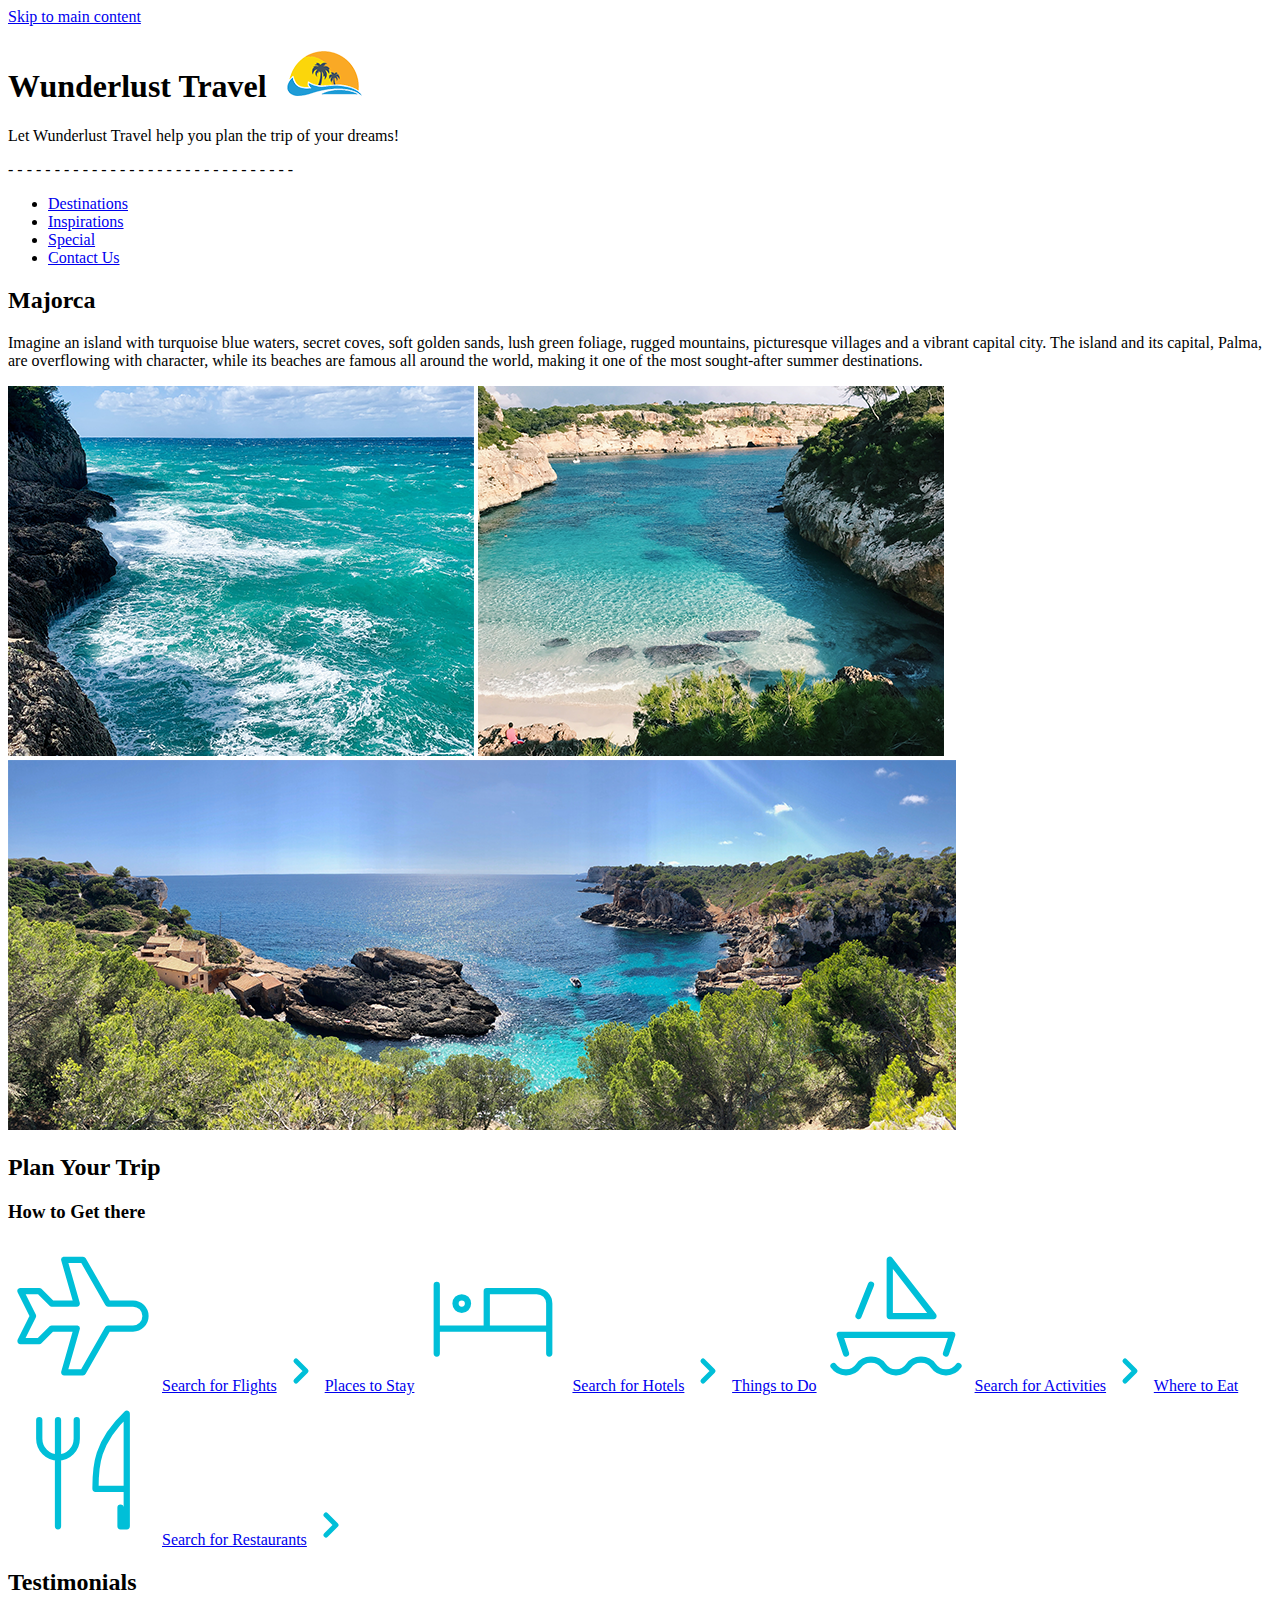
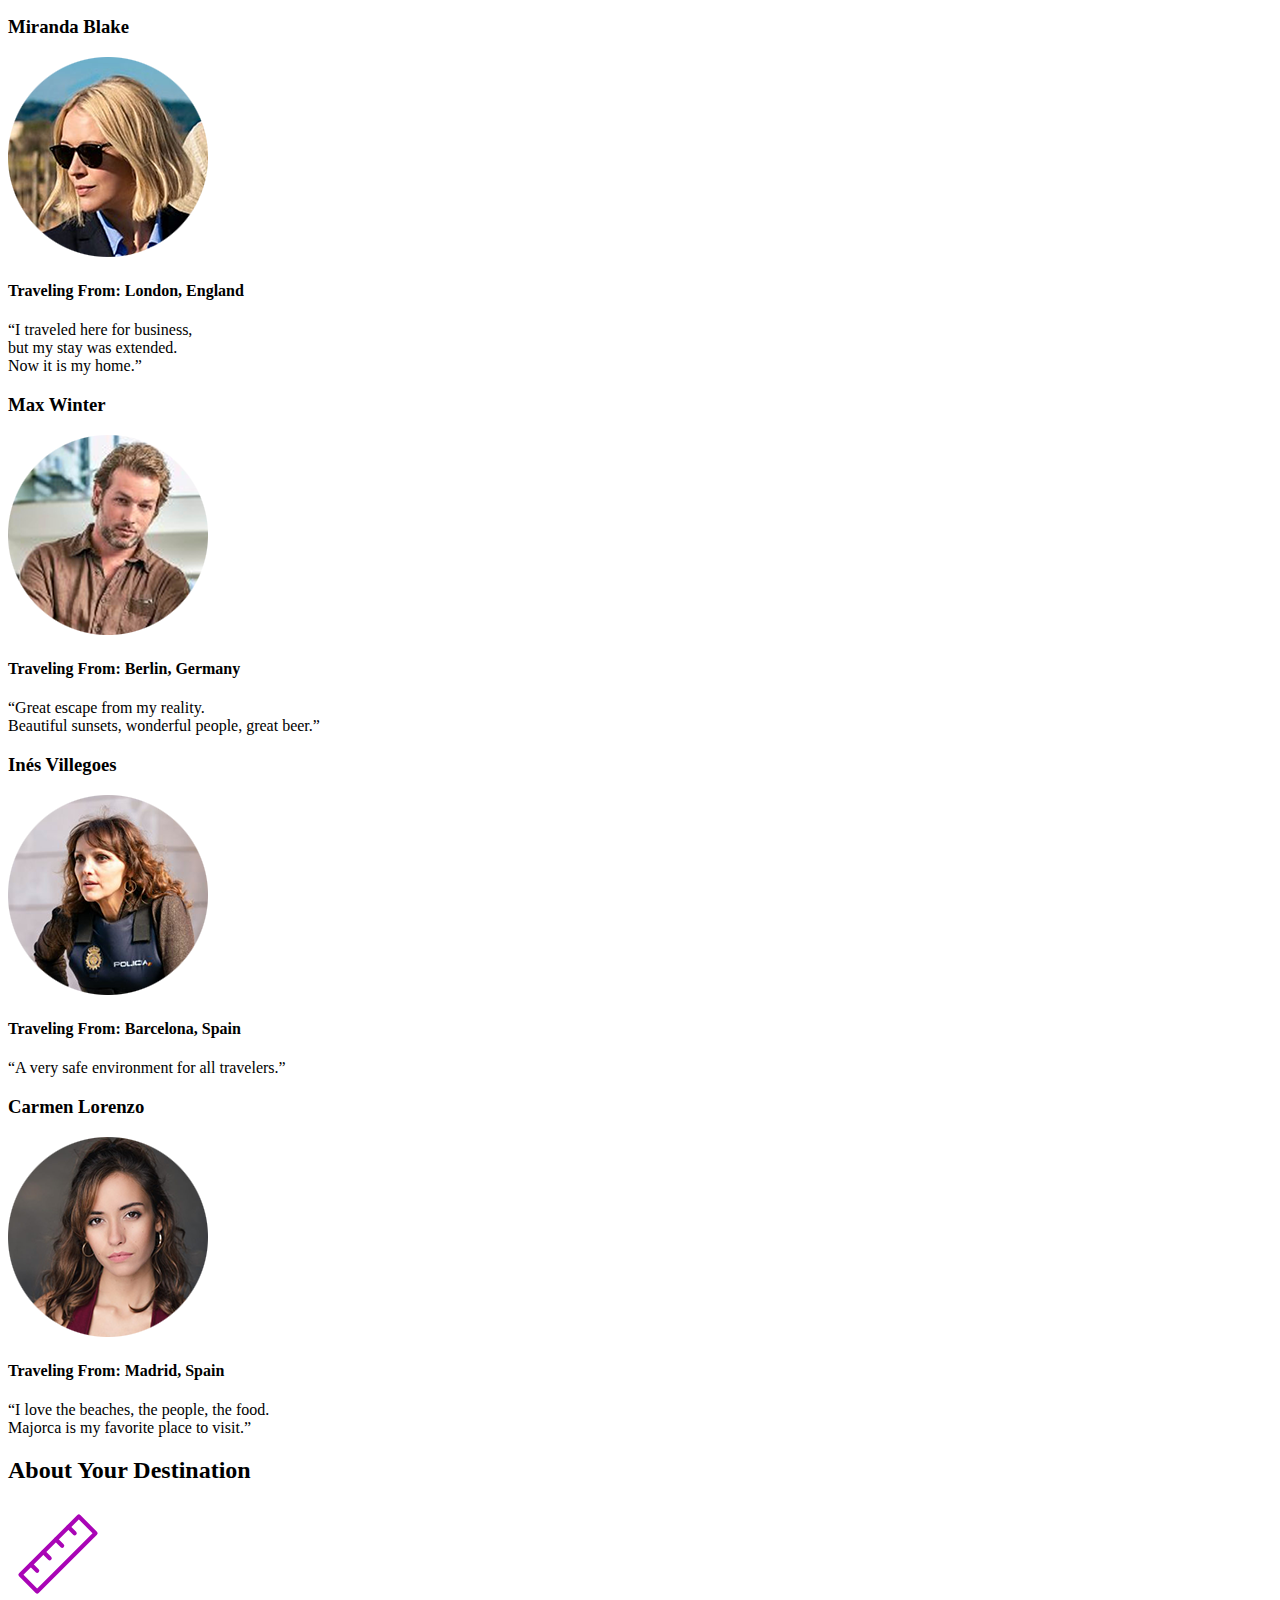
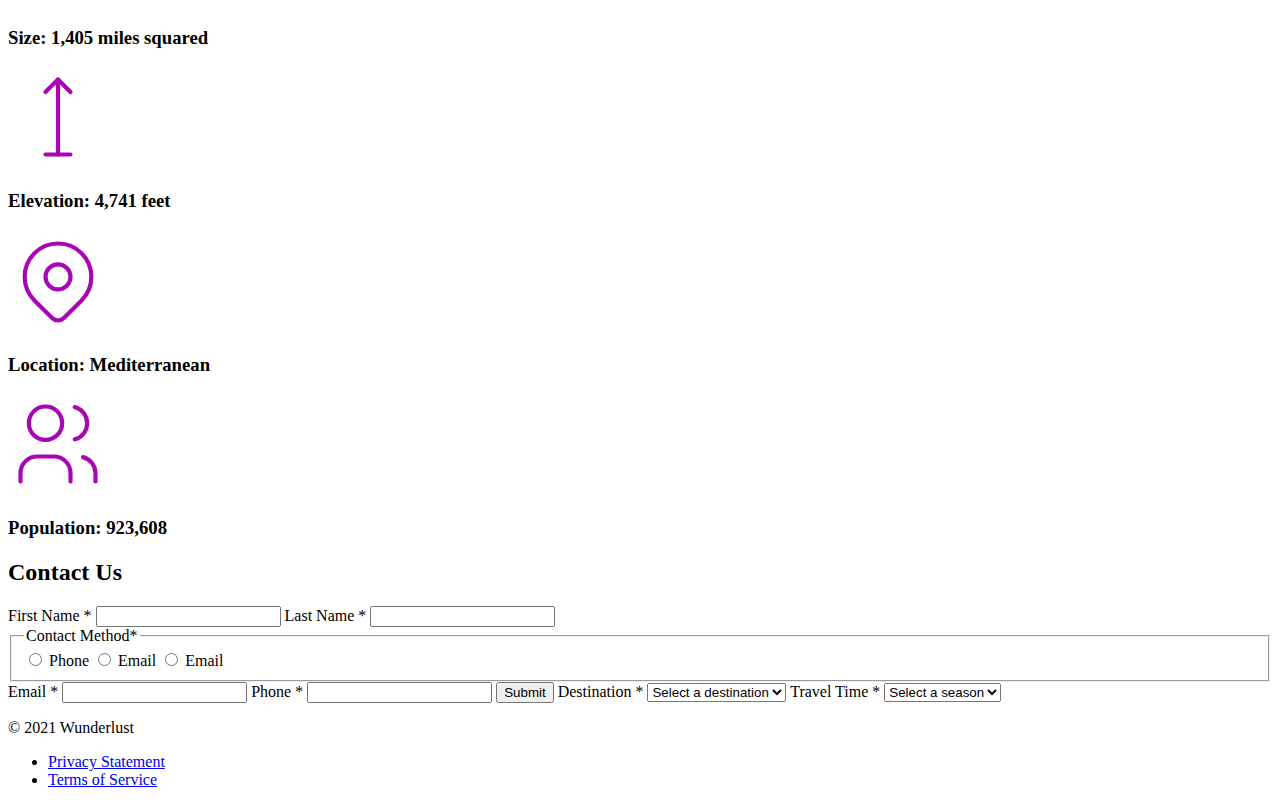
<file: index.html>
<!DOCTYPE html>
<html lang="en">
<head>
    <meta charset="UTF-8">
    <meta name="viewport" content="width=device-width, initial-scale=1.0">
    <title>Document</title>
</head>
<body>
    <a class="skip-link" href="#main">Skip to main content</a>
    <header>
        <h1>Wunderlust Travel<img src="images/logo-S.png" alt="Wunderlust Travel logo"></h1> 
        <p>Let Wunderlust Travel help you plan the trip of your dreams!</p>
    - - - - - - - - - - - - - - - - - - - - - - - - - - - - - - - 
        <nav>
            <ul>
                <li><a href="#destinations">Destinations</a></li>
                <li><a href="#inspirations">Inspirations</a></li>
                <li><a href="#special">Special</a></li>
                <li><a href="#contact">Contact Us</a></li>
            </ul>
        </nav>
    </header>
<main id="main">

<h2>Majorca</h2>
    <p>Imagine an island with turquoise blue waters, secret coves, soft golden sands, 
    lush green foliage, rugged mountains, picturesque villages and a vibrant capital city. 
    The island and its capital, Palma, are overflowing with character, 
    while its beaches are famous all around the world, 
    making it one of the most sought-after summer destinations.</p>
    
    <picture>
      <source media="(min-width: 1024px)" srcset="images/majorca-waves-L.png">
      <source media="(min-width: 780px)" srcset="images/majorca-waves-M.png">
      <source media="(max-width: 320px)" srcset="images/majorca-waves-S.png">
      <img src="images/majorca-waves-M.png" alt="Majorca Beach" style="width:auto">
    </picture>
    <picture>
      <source media="(min-width: 1024px)" srcset="images/majorca-beach-L.png">
      <source media="(min-width: 780px)" srcset="images/majorca-beach-M.png">
      <source media="(max-width: 320px)" srcset="images/majorca-beach-S.png">
      <img src="images/majorca-beach-M.png" alt="Majorca Beach" style="width:auto">
    </picture>
    <picture>
      <source media="(min-width: 1024px)" srcset="images/majorca-cove-L.png">
      <source media="(min-width: 780px)" srcset="images/majorca-cove-M.png">
      <source media="(max-width: 320px)" srcset="images/majorca-cove-S.png">
      <img src="images/majorca-cove-M.png" alt="Majorca Cove" style="width:auto">
    </picture>


<h2>Plan Your Trip</h2>

<h3>How to Get there</h3>
<svg xmlns="http://www.w3.org/2000/svg" class="icon icon-tabler icon-tabler-plane" width="150" height="150" viewBox="0 0 24 24" stroke-width="1" stroke="#00bfd8" fill="none" stroke-linecap="round" stroke-linejoin="round">
  <path stroke="none" d="M0 0h24v24H0z" fill="none"/>
  <path d="M16 10h4a2 2 0 0 1 0 4h-4l-4 7h-3l2 -7h-4l-2 2h-3l2 -4l-2 -4h3l2 2h4l-2 -7h3z" />
</svg>

<a href="#" title="Search for Flights">Search for Flights</a>
<svg xmlns="http://www.w3.org/2000/svg" class="icon icon-tabler icon-tabler-chevron-right" width="40" height="40" viewBox="0 0 24 24" stroke-width="3" stroke="#00bfd8" fill="none" stroke-linecap="round" stroke-linejoin="round">
  <path stroke="none" d="M0 0h24v24H0z" fill="none"/>
  <polyline points="9 6 15 12 9 18" />
</svg>

<a href="#" title="Places to Stay">Places to Stay</a>
<svg xmlns="http://www.w3.org/2000/svg" class="icon icon-tabler icon-tabler-bed" width="150" height="150" viewBox="0 0 24 24" stroke-width="1" stroke="#00bfd8" fill="none" stroke-linecap="round" stroke-linejoin="round">
  <path stroke="none" d="M0 0h24v24H0z" fill="none"/>
  <path d="M3 7v11m0 -4h18m0 4v-8a2 2 0 0 0 -2 -2h-8v6" />
  <circle cx="7" cy="10" r="1" />
</svg>

<a href="#" title="Search for Hotels">Search for Hotels</a>
<svg xmlns="http://www.w3.org/2000/svg" class="icon icon-tabler icon-tabler-chevron-right" width="40" height="40" viewBox="0 0 24 24" stroke-width="3" stroke="#00bfd8" fill="none" stroke-linecap="round" stroke-linejoin="round">
  <path stroke="none" d="M0 0h24v24H0z" fill="none"/>
  <polyline points="9 6 15 12 9 18" />
</svg>

<a href="#" title="Things to Do">Things to Do</a>
<svg xmlns="http://www.w3.org/2000/svg" class="icon icon-tabler icon-tabler-sailboat" width="150" height="150" viewBox="0 0 24 24" stroke-width="1" stroke="#00bfd8" fill="none" stroke-linecap="round" stroke-linejoin="round">
  <path stroke="none" d="M0 0h24v24H0z" fill="none"/>
  <path d="M2 20a2.4 2.4 0 0 0 2 1a2.4 2.4 0 0 0 2 -1a2.4 2.4 0 0 1 2 -1a2.4 2.4 0 0 1 2 1a2.4 2.4 0 0 0 2 1a2.4 2.4 0 0 0 2 -1a2.4 2.4 0 0 1 2 -1a2.4 2.4 0 0 1 2 1a2.4 2.4 0 0 0 2 1a2.4 2.4 0 0 0 2 -1" />
  <path d="M4 18l-1 -3h18l-1 3" />
  <path d="M11 12h7l-7 -9v9" />
  <line x1="8" y1="7" x2="6" y2="12" />
</svg>

<a href="#" title="Search for Activities">Search for Activities</a>
<svg xmlns="http://www.w3.org/2000/svg" class="icon icon-tabler icon-tabler-chevron-right" width="40" height="40" viewBox="0 0 24 24" stroke-width="3" stroke="#00bfd8" fill="none" stroke-linecap="round" stroke-linejoin="round">
  <path stroke="none" d="M0 0h24v24H0z" fill="none"/>
  <polyline points="9 6 15 12 9 18" />
</svg>
<a href="#" title="Where to Eat">Where to Eat</a>
<svg xmlns="http://www.w3.org/2000/svg" class="icon icon-tabler icon-tabler-tools-kitchen-2" width="150" height="150" viewBox="0 0 24 24" stroke-width="1" stroke="#00bfd8" fill="none" stroke-linecap="round" stroke-linejoin="round">
  <path stroke="none" d="M0 0h24v24H0z" fill="none"/>
  <path d="M19 3v12h-5c-.023 -3.681 .184 -7.406 5 -12zm0 12v6h-1v-3m-10 -14v17m-3 -17v3a3 3 0 1 0 6 0v-3" />
</svg>

<a href="#" title="Search for Restaurants">Search for Restaurants</a>
<svg xmlns="http://www.w3.org/2000/svg" class="icon icon-tabler icon-tabler-chevron-right" width="40" height="40" viewBox="0 0 24 24" stroke-width="3" stroke="#00bfd8" fill="none" stroke-linecap="round" stroke-linejoin="round">
  <path stroke="none" d="M0 0h24v24H0z" fill="none"/>
  <polyline points="9 6 15 12 9 18" />
</svg>


<h2>Testimonials</h2>

<h3>Miranda Blake</h3>
    <picture>
        <source media="(min-width: 1024px)" srcset="images/miranda-blake-L.png">
        <source media="(min-width: 780px)" srcset="images/miranda-blake-M.png">
        <source media="(max-width: 320px)" srcset="images/miranda-blake-S.png">
        <img src="images/miranda-blake-M.png" alt="Miranda Blake" style="width:auto">
    </picture>
        <h4>Traveling From: London, England</h4>
            <p>“I traveled here for business, <br>but my stay was extended. <br>Now it is my home.”</p>
<h3>Max Winter</h3>
    <picture>
        <source media="(min-width: 1024px)" srcset="images/max-winter-L.png">
        <source media="(min-width: 780px)" srcset="images/max-winter-M.png">
        <source media="(max-width: 320px)" srcset="images/max-winter-S.png">
        <img src="images/max-winter-M.png" alt="Max Winter" style="width:auto">
    </picture>
        <h4>Traveling From: Berlin, Germany</h4>
            <p>“Great escape from my reality. <br>Beautiful sunsets, wonderful people, great beer.”</p>
<h3>Inés Villegoes</h3>
    <picture>
        <source media="(min-width: 1024px)" srcset="images/ines-villegoes-L.png">
        <source media="(min-width: 780px)" srcset="images/ines-villegoes-M.png">
        <source media="(max-width: 320px)" srcset="images/ines-villegoes-S.png">
        <img src="images/ines-villegoes-M.png" alt="Inés Villegoes" style="width:auto">
    </picture>
        <h4>Traveling From: Barcelona, Spain</h4>
            <p>“A very safe environment for all travelers.”</p>

<h3>Carmen Lorenzo</h3>
    <picture>
        <source media="(min-width: 1024px)" srcset="images/carmen-lorenzo-L.png">
        <source media="(min-width: 780px)" srcset="images/carmen-lorenzo-M.png">
        <source media="(max-width: 320px)" srcset="images/carmen-lorenzo-S.png">
        <img src="images/carmen-lorenzo-M.png" alt="Carmen Lorenzo" style="width:auto">
    </picture>
        <h4>Traveling From: Madrid, Spain</h4>
            <p>“I love the beaches, the people, the food. <br>Majorca is my favorite place to visit.”</p>
        

<h2>About Your Destination</h2>


<svg xmlns="http://www.w3.org/2000/svg" class="icon icon-tabler icon-tabler-ruler-2" width="100" height="100" viewBox="0 0 24 24" stroke-width="1" stroke="#a905b6" fill="none" stroke-linecap="round" stroke-linejoin="round">
  <path stroke="none" d="M0 0h24v24H0z" fill="none"/>
  <path d="M17 3l4 4l-14 14l-4 -4z" />
  <path d="M16 7l-1.5 -1.5" />
  <path d="M13 10l-1.5 -1.5" />
  <path d="M10 13l-1.5 -1.5" />
  <path d="M7 16l-1.5 -1.5" />
</svg>

<h3>Size: 1,405 miles squared</h3>
<svg xmlns="http://www.w3.org/2000/svg" class="icon icon-tabler icon-tabler-arrow-top-bar" width="100" height="100" viewBox="0 0 24 24" stroke-width="1" stroke="#a905b6" fill="none" stroke-linecap="round" stroke-linejoin="round">
  <path stroke="none" d="M0 0h24v24H0z" fill="none"/>
  <line x1="12" y1="21" x2="12" y2="3" />
  <path d="M15 6l-3 -3l-3 3" />
  <line x1="9" y1="21" x2="15" y2="21" />
</svg>

<h3>Elevation: 4,741 feet</h3>
<svg xmlns="http://www.w3.org/2000/svg" class="icon icon-tabler icon-tabler-map-pin" width="100" height="100" viewBox="0 0 24 24" stroke-width="1" stroke="#a905b6" fill="none" stroke-linecap="round" stroke-linejoin="round">
  <path stroke="none" d="M0 0h24v24H0z" fill="none"/>
  <circle cx="12" cy="11" r="3" />
  <path d="M17.657 16.657l-4.243 4.243a2 2 0 0 1 -2.827 0l-4.244 -4.243a8 8 0 1 1 11.314 0z" />
</svg>
<h3>Location: Mediterranean </h3>

<svg xmlns="http://www.w3.org/2000/svg" class="icon icon-tabler icon-tabler-users" width="100" height="100" viewBox="0 0 24 24" stroke-width="1" stroke="#a905b6" fill="none" stroke-linecap="round" stroke-linejoin="round">
  <path stroke="none" d="M0 0h24v24H0z" fill="none"/>
  <circle cx="9" cy="7" r="4" />
  <path d="M3 21v-2a4 4 0 0 1 4 -4h4a4 4 0 0 1 4 4v2" />
  <path d="M16 3.13a4 4 0 0 1 0 7.75" />
  <path d="M21 21v-2a4 4 0 0 0 -3 -3.85" />
</svg>

<h3>Population: 923,608</h3>

<!-- Form -->
 <h2>Contact Us</h2>
<form>
    <label for="f-name">First Name <span class="required">*</span></label>
    <input type="text" id="f-name" name="f-name" required>

    <label for="l-name">Last Name <span class="required">*</span></label>
    <input type="text" id="l-name" name="l-name" required>

    <fieldset>
      <legend>Contact Method<span class="required">*</span></legend>

      <input type="radio" id="contact-phone" name="preferredContact" value="Phone" required>
      <label for="contact-phone">Phone</label>

      <input type="radio" id="contact-email" name="preferredContact" value="Email">
      <label for="contact-email">Email</label>

      <input type="radio" id="contact-txt" name="preferredContact" value="Text">
      <label for="contact-txt">Email</label>
    </fieldset>

    <label for="email">Email <span class="required">*</span></label>
    <input type="email" id="email" name="email" required>

    <label for="phone">Phone <span class="required">*</span></label>
    <input type="tel" id="phone" name="phone" required>

    <input type="submit" value="Submit">

    <label for="destination">Destination <span class="required">*</span></label>
    <select id="destination" name="destination" required>
        <option value="">Select a destination</option>
        <option value="Barcelona">Barcelona</option>
        <option value="Granada">Granada</option>
        <option value="Ibiza">Ibiza</option>
        <option value="Madrid">Madrid</option>
        <option value="Majorca">Majorca</option>
        <option value="Seville">Seville</option>
        <option value="Tenerife">Tenerife</option>
        <option value="Valencia">Valencia</option>
    </select>
    <label for="travel-time">Travel Time <span class="required">*</span></label>
    <select id="travel-time" name="travel-time" required>
        <option value="">Select a season</option>
        <option value="Fall">Fall</option>
        <option value="Winter">Winter</option>
        <option value="Spring">Spring</option>
        <option value="Summer">Summer</option>
        <option value="Flexible">Flexible</option>
    </select>
</form>

</main>

    <footer>
        <p>&copy; 2021 Wunderlust</p>
        <ul>
            <li><a href="#">Privacy Statement</a></li>
            <li><a href="#">Terms of Service</a></li>
        </ul>
    </footer>
</body>
</html>
</file>
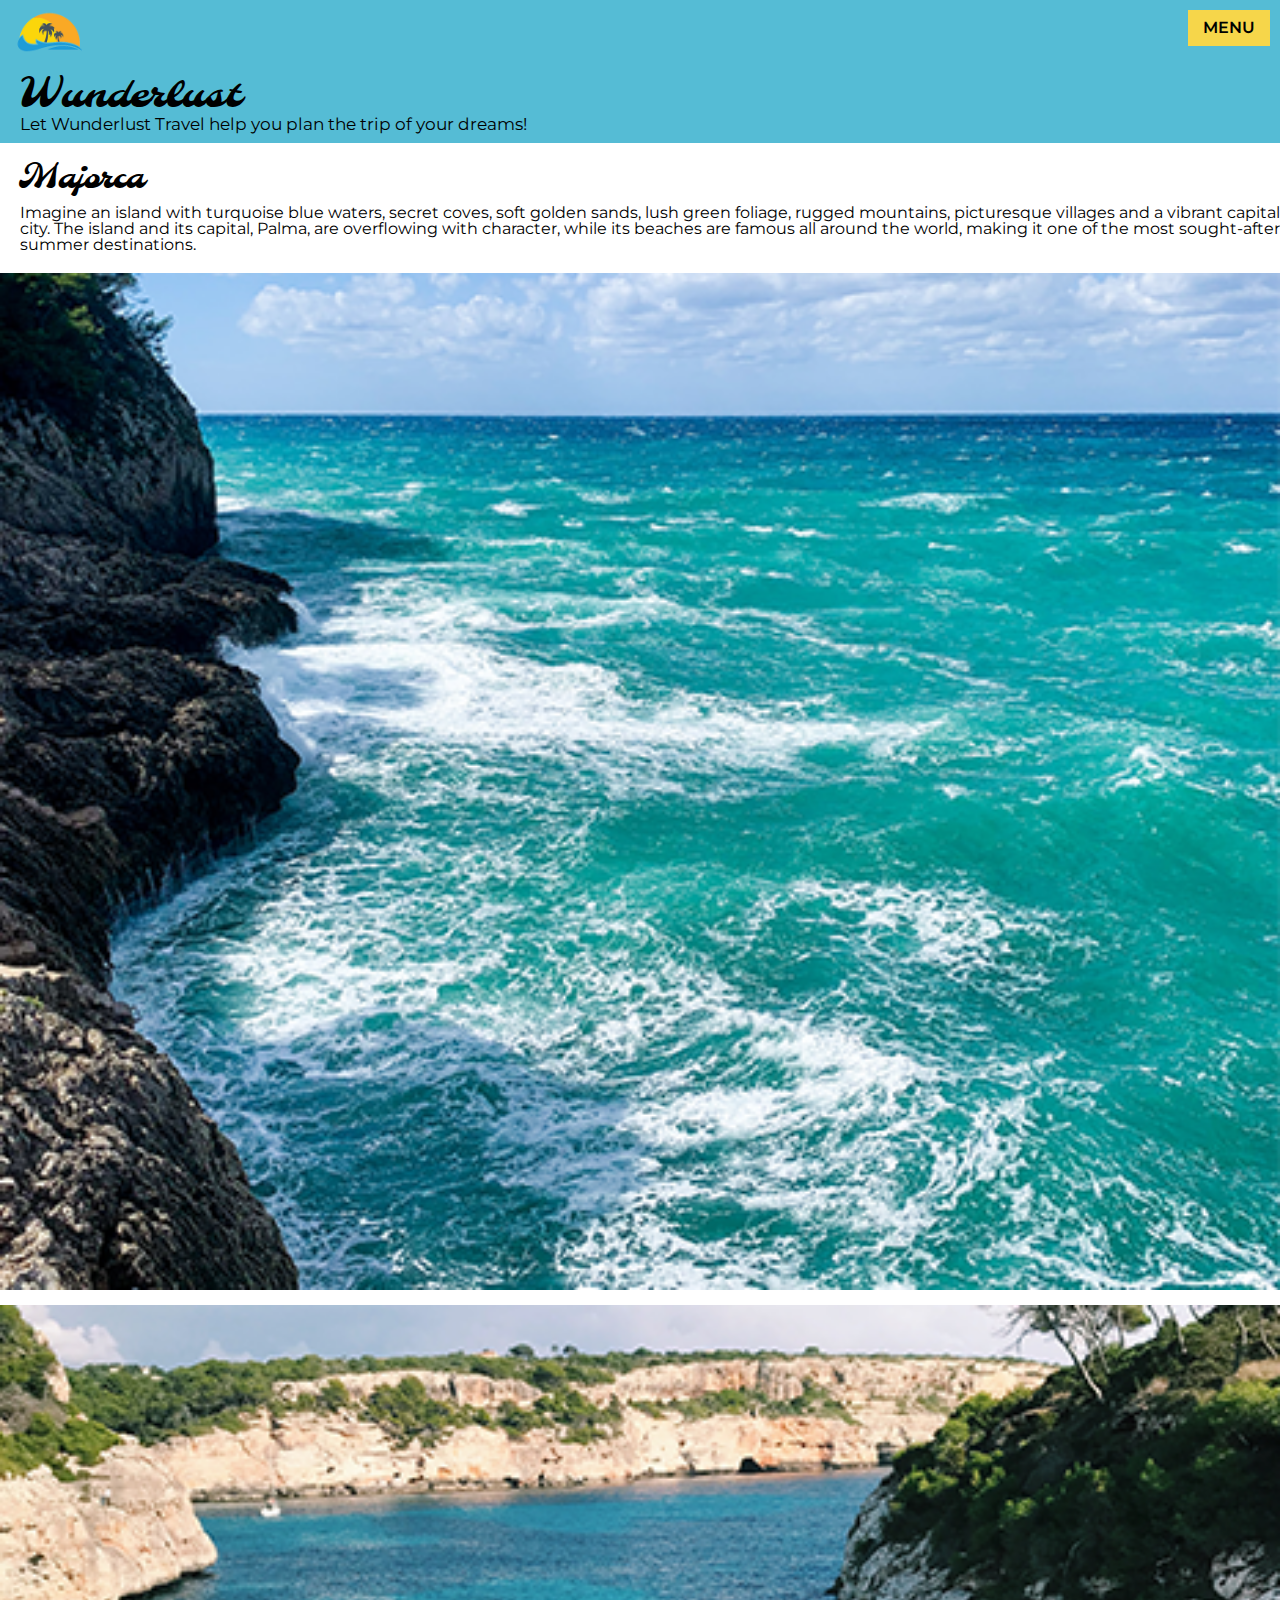
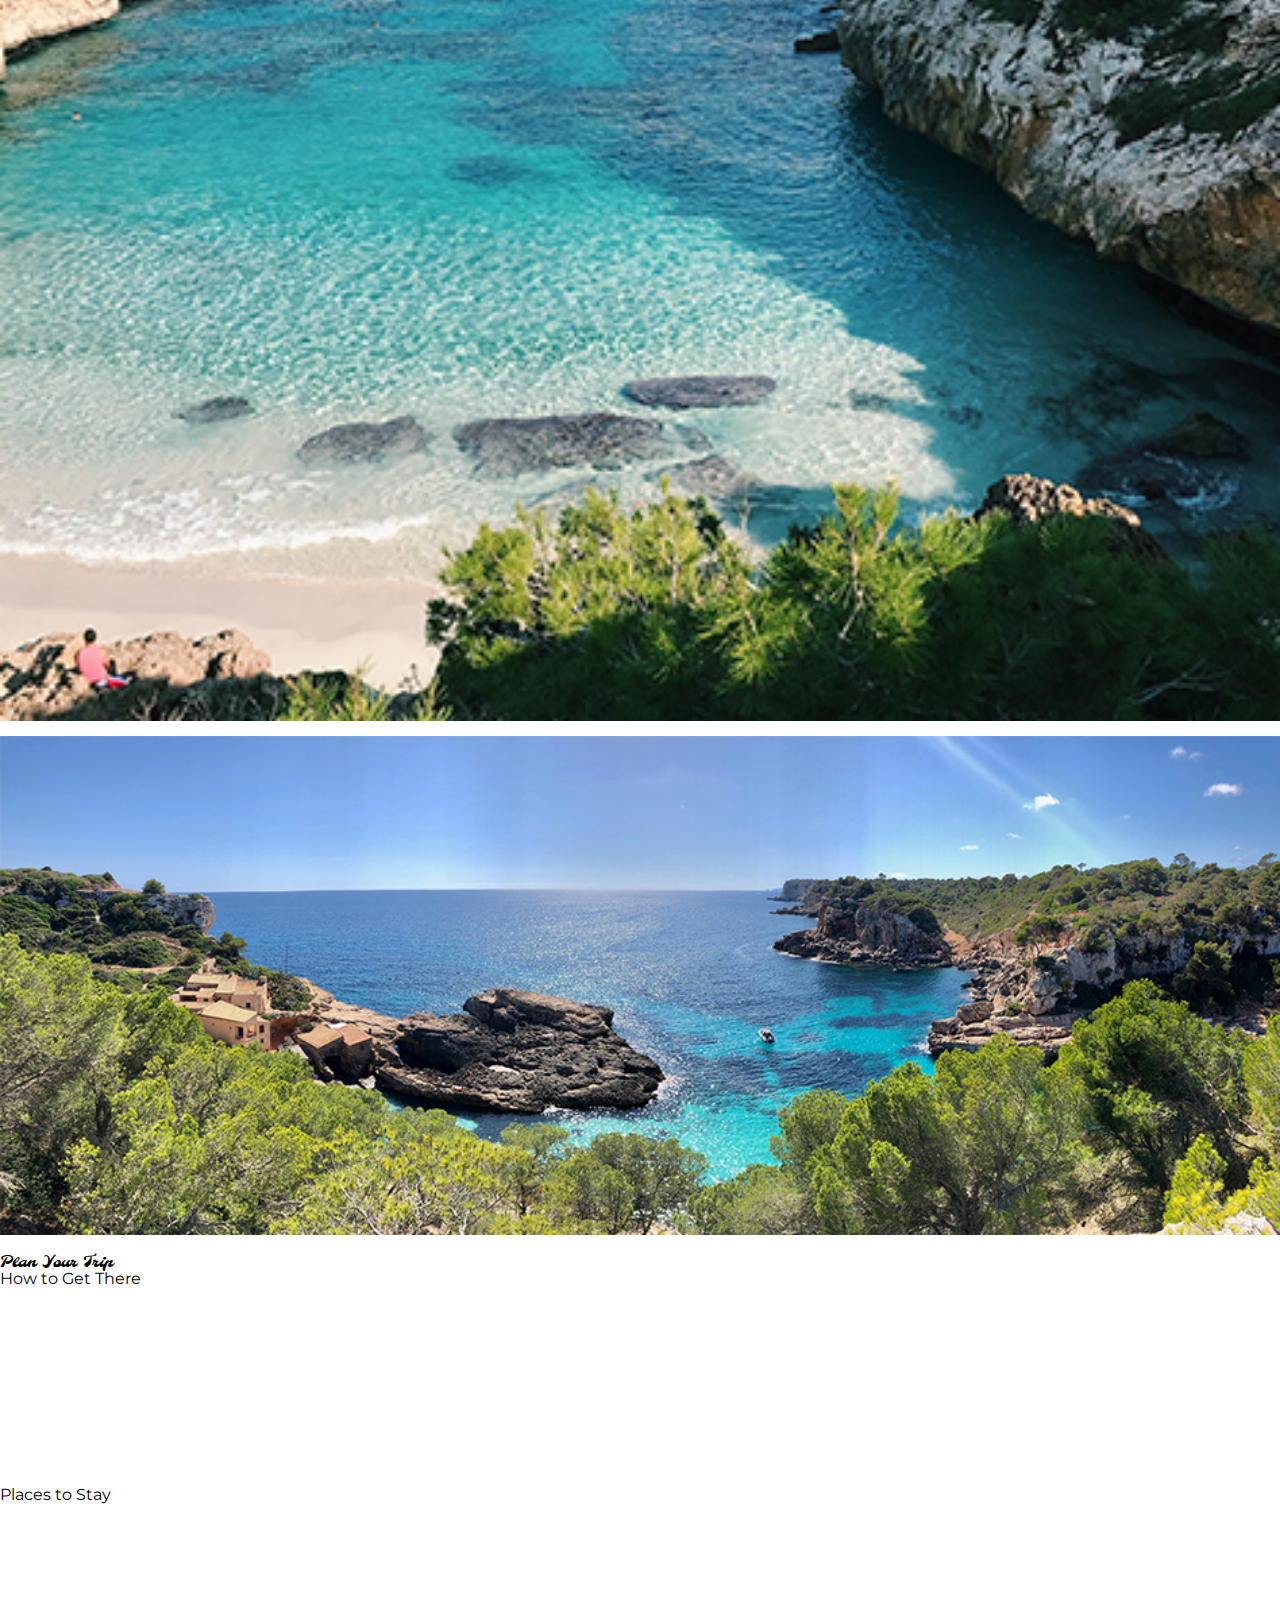
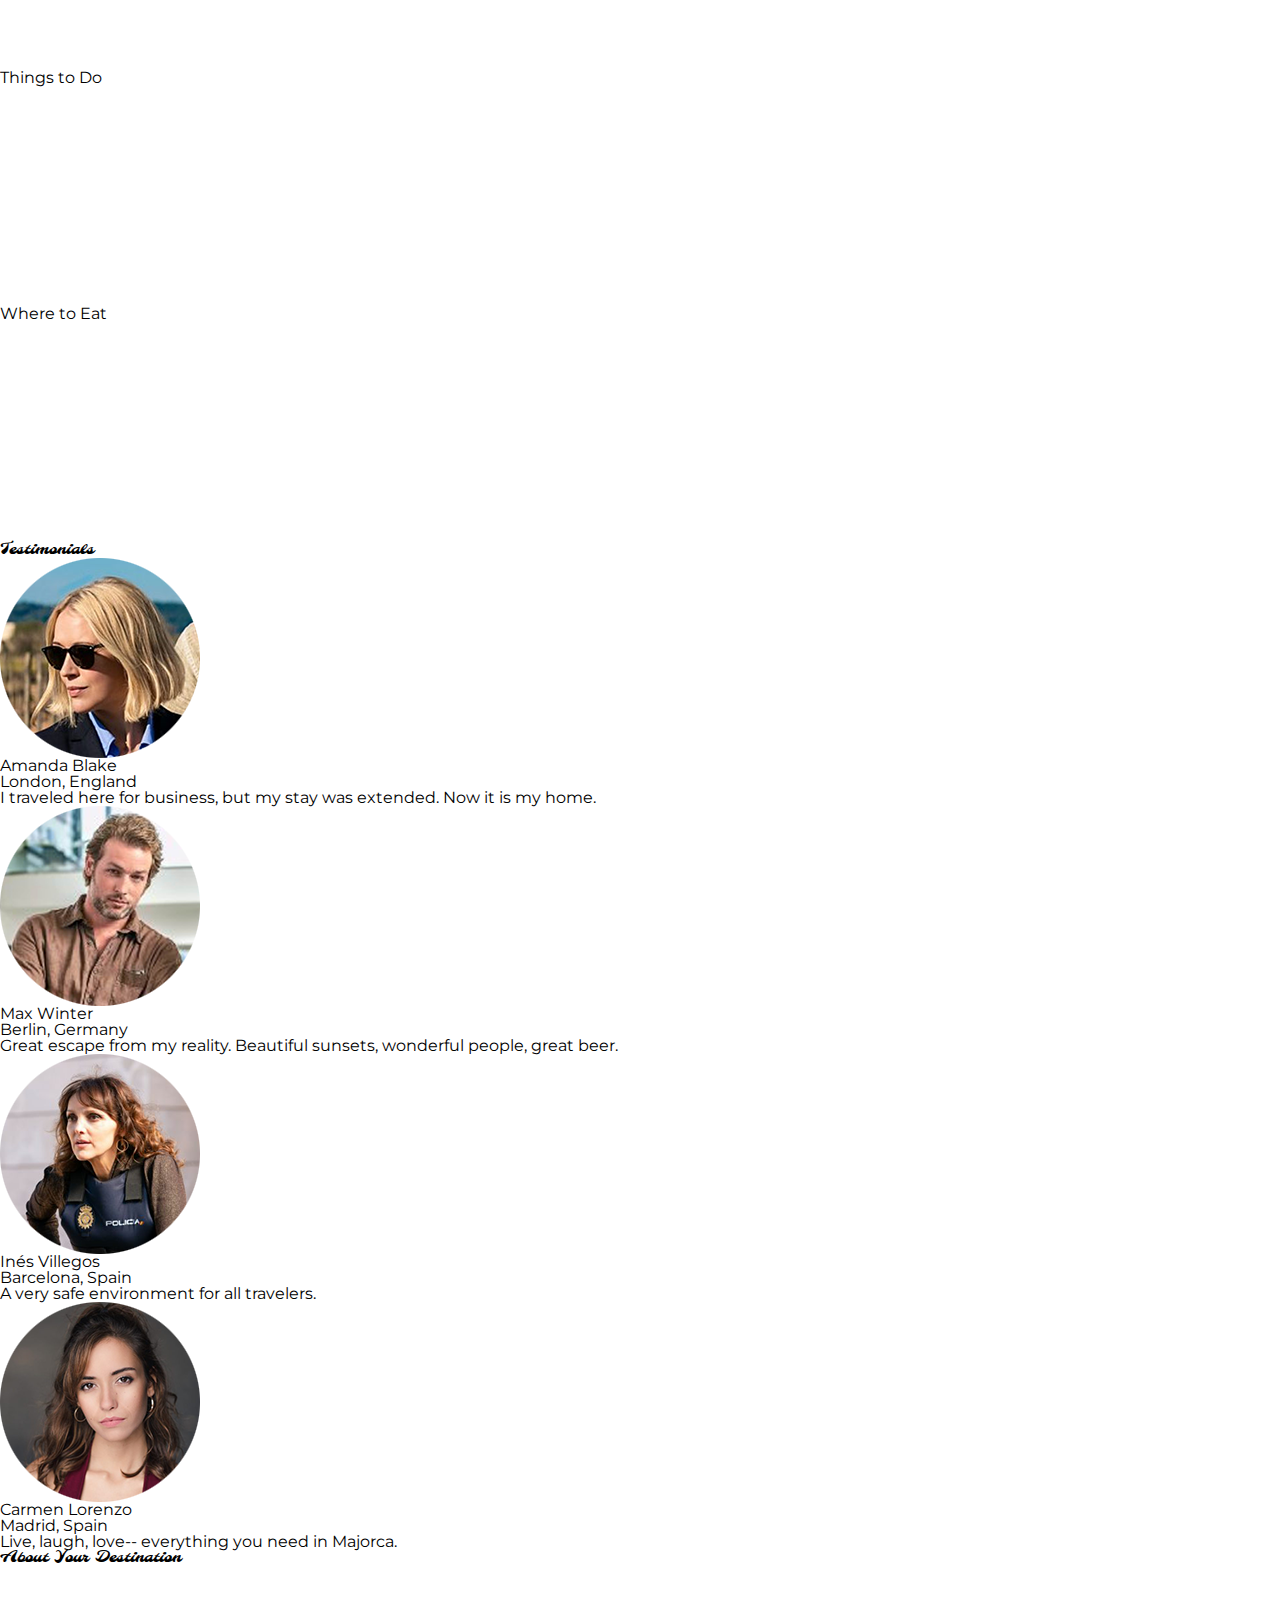
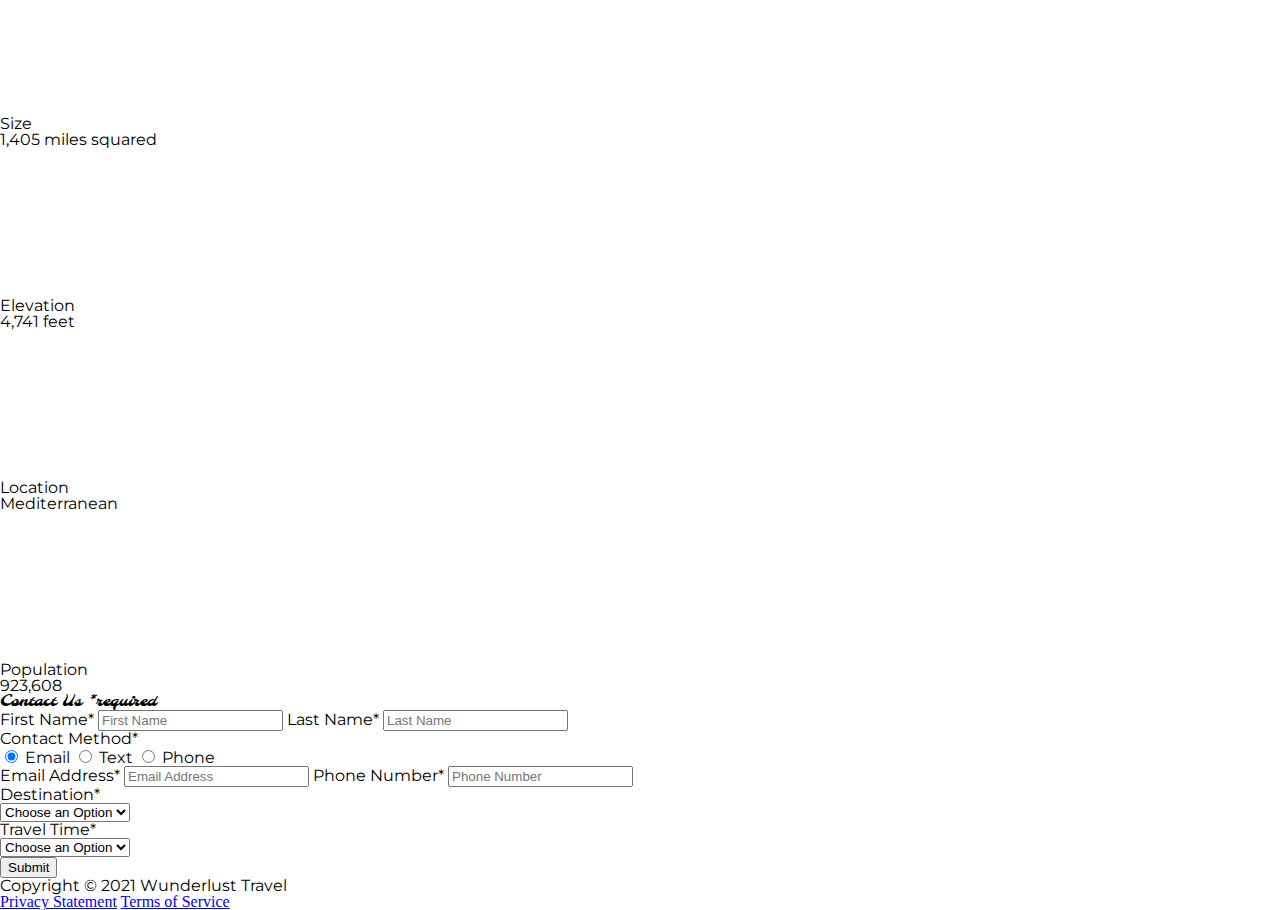
<file: wunderlust-majorca.html>
<!DOCTYPE html>
<html lang="en">
    <head>
        <meta charset="utf-8">
        <meta name="viewport" content="width=device-width, initial-scale=1">
        <meta name="author" content="Jessica Barnett, Christina Carrasquilla">
        <meta name="description" content="Let Wunderlust Travel take you to beautiful Majorca this year! Majorca is a beautiful island and offers beauty and fun to its visitors">
        <meta name="keywords" content="travel, majorca, beach, island, vacation, destination, getaway, restaurants in majorca, entertainment in majorca, testimonials from visitors">
        <title>Wunderlust Travel</title>
        <meta name="robots" content="index,follow">

        <!-- ~~~~~~~~~~ TWITTER CARD TAGS ~~~~~~~~~~ -->
        <meta name="twitter:card" content="summary_large_image">
        <meta name="twitter:site" content="@wunderlusttravel">
        <meta name="twitter:creator" content="@wunderlusttravel">
        <meta name="twitter:title" content="Wunderlust Travel: Majorca">
        <meta name="twitter:description" content="Let Wunderlust Travel take you to beautiful Majorca this year! Majorca is a beautiful island and offers beauty and fun to its visitors">
        <meta name="twitter:image" content="https://wunderlusttravel.com/images/majorca-cove.png">

        <!-- ~~~~~~~~~~ OPEN GRAPH META TAGS ~~~~~~~~~~ -->
        <meta property="og:title" content="See Majorca with Wunderlust Travel">
        <meta property="og:type" content="website">
        <meta property="og:image" content="https://wunderlusttravel.com/images/majorca-cove.png">
        <meta property="og:url" content="https://wunderlusttravel.com/majorca">
        <meta property="og:description" content="Let Wunderlust Travel take you to beautiful Majorca this year! Majorca is a beautiful island and offers beauty and fun to its visitors">
        <!-- ~~~~~~~~~~FAVICON ~~~~~~~~~~ -->
        <link rel="shortcut icon" href="images/favicon.png">

        <!-- ~~~~~~~~~~ GOOGLE FONTS ~~~~~~~~~~ -->
        <link rel="preconnect" href="https://fonts.googleapis.com">
        <link rel="preconnect" href="https://fonts.gstatic.com" crossorigin>
        <link href="https://fonts.googleapis.com/css2?family=Molle:ital@1&family=Montserrat:wght@400;600&display=swap" rel="stylesheet">
        <link href="styles.css" rel="stylesheet">
    </head>
    <body>
        <a id="skip" href="#main-content">Skip to Main Content</a>
        <!-- styling skip links: https://webaim.org/techniques/css/invisiblecontent/ -->
        <header>
            <a href="index.html" id="logo"><img src="images/logo.png" alt="The Wunderlust logo shows blue waves and the outline of two palm trees against an orange sun"></a>
            <h1>Wunderlust</h1>
			<p>Let Wunderlust Travel help you plan the trip of your dreams!</p>			
            <nav>
                <div id="menu-toggle">
                    <!-- responsive menu code from (with changes made to match mockups): https://css-tricks.com/three-css-alternatives-to-javascript-navigation/ -->
                    <h2 class="sr-only">Main Navigation</h2>
                    <!-- hidden but accessible headings from: https://webaim.org/techniques/css/invisiblecontent/ -->
                    <input name="toggle" id="toggle" type="checkbox">
                    <label for="toggle">Menu</label>
                    <ul>
                        <li class="active"><a href="#">Destinations</a></li>
                        <li><a href="#">Inspirations</a></li>
                        <li><a href="#">Special</a></li>
                        <li><a href="#">Contact Us</a></li>
                    </ul>
                </div>
            </nav>
        </header>
        <main id="main-content">
            <article>
                <div id="intro">  
                    <h2>Majorca</h2>
                    <p>Imagine an island with turquoise blue waters, secret coves, soft golden sands, lush green foliage, rugged mountains, picturesque villages and a vibrant capital city. The island and its capital, Palma, are overflowing with character, while its beaches are famous all around the world, making it one of the most sought-after summer destinations.</p>
                    <div id="img-grid">
                        <img src="images/majorca-waves.png" alt="Turquoise blue waters with white wave caps crashing against a rock cliff">
                        <img src="images/majorca-beach.png" alt="A calm cove with turquoise waters calmly lapping at a light sand beach">
                        <picture>
                            <source srcset="images/majorca-cove-small.png"
                                media="(max-width: 500px)">
                            <img src="images/majorca-cove.png" alt="Deep blue water leading to the horizon with the island and trees in the foreground">
                        </picture>
                    </div>
                </div>  
                <section id="plan">
                    <h3>Plan Your Trip</h3>
                    <div>
                        <section>
                            <h4>How to Get There</h4>
                            <a href="#" title="Search for flights">
                                <img src="images/get.svg" alt="airplane icon">
                            </a>
                        </section>      
                        <section>
                            <h4>Places to Stay</h4>
                            <a href="#" title="Search for hotels">
                                <img src="images/stay.svg" alt="bed icon">
                            </a>
                        </section>
                        <section>
                            <h4>Things to Do</h4>
                            <a href="#" title="Search for Activities">
                                <img src="images/do.svg" alt="sailboat icon">
                            </a>                     
                        </section>    
                        <section>
                            <h4>Where to Eat</h4>
                            <a href="#" title="Search for Restaurants">
                                <img src="images/eat.svg" alt="fork and spoon icon">                         
                            </a>
                        </section>
                    </div>   
                </section>
                <section id="testimonials">
                    <h3>Testimonials</h3>
                    <div>
                        <section>
                            <img src="images/miranda-blake.png" alt="Miranda Blake has a blonde bob and is wearing dark sunglasses">
                            <h4>Amanda Blake</h4>
                            <p>London, England</p>
                            <q>I traveled here for business, but my stay was extended. Now it is my home.</q>
                        </section>
                        <section>
                            <img src="images/max-winter.png" alt="Max Winter has dark blonde hair and a trimmed beard and mustache">
                            <h4>Max Winter</h4>
                            <p>Berlin, Germany</p>
                            <q>Great escape from my reality. Beautiful sunsets, wonderful people, great beer.</q>
                        </section>
                        <section>
                            <img src="images/ines-villegoes.png" alt="Ines Villegos has shoulder-length, wavy, brown hair and is wearing a brown sweater"> 
                            <h4>Inés Villegos</h4> 
                            <p>Barcelona, Spain</p>
                            <q>A very safe environment for all travelers.</q>
                        </section>
                        <section>
                            <img src="images/carmen-lorenzo.png" alt="Carmen Lorenzo has long, dark brown hair and is wearing gold hoop earrings">
                            <h4>Carmen Lorenzo</h4> 
                            <p>Madrid, Spain</p>
                            <q>Live, laugh, love-- everything you need in Majorca.</q>
                        </section>
                    </div>
                </section>
                <section id="about">
                    <h3>About Your Destination</h3>
                    <div>
                        <section>
                            <img src="images/size.svg" alt="ruler icon">
                            <h4>Size</h4> 
                            <p>1,405 miles squared</p>
                        </section>
                        <section>
                            <img src="images/elevation.svg" alt="mountain icon">
                            <h4>Elevation</h4> 
                            <p>4,741 feet</p>
                        </section>
                        <section>
                            <img src="images/location.svg" alt="location pin icon">
                            <h4>Location</h4> 
                            <p>Mediterranean</p>
                        </section>
                        <section>
                            <img src="images/population.svg" alt="people icon">
                            <h4>Population</h4>
                            <p>923,608</p>
                        </section>
                    </div>  
                </section>
                <section id="contact">
                    <h3>Contact Us <span class="form-required">*required</span></h3>
                    <form method="post" action="https://wp.zybooks.com/form-viewer.php">
                        <div id="names">
                            <label for="fName">First Name<span class="required">*</span></label>
                            <input type="text" name="fName" id="fName" autocomplete="given-name" placeholder="First Name" required>
                            <!-- custom input styles from https://moderncss.dev/custom-css-styles-for-form-inputs-and-textareas/ -->
                            <label for="lName">Last Name<span class="required">*</span></label>
                            <input type="text" name="lName" id="lName" autocomplete="family-name" placeholder="Last Name" required>
                        </div>
                        <div id="nums">
                            <fieldset>
                                <legend>Contact Method<span class="required">*</span></legend>
                                <!-- custom radio button styles from https://moderncss.dev/pure-css-custom-styled-radio-buttons/ -->
                                <label for="prefEmail">
                                    <span class="radio-input">
                                        <input type="radio" name="contactPref" id="prefEmail" required checked>
                                        <span class="radio-control"></span>
                                    </span>
                                    <span class="radio-label">Email</span>
                                </label>
                                <label for="prefText">
                                    <span class="radio-input">
                                        <input type="radio" name="contactPref" id="prefText">
                                        <span class="radio-control"></span>
                                    </span>
                                    <span class="radio-label">Text</span>
                                </label>
                                <label for="prefPhone">
                                    <span class="radio-input">
                                        <input type="radio" name="contactPref" id="prefPhone">
                                        <span class="radio-control"></span>
                                    </span>
                                    <span class="radio-label">Phone</span>
                                </label>
                            </fieldset>
                            <label for="email">Email Address<span class="required">*</span></label>
                            <input type="email" name="email" id="email" autocomplete="email" placeholder="Email Address" required>
                            <label for="phone">Phone Number<span class="required">*</span></label>
                            <input type="tel" name="phone" id="phone" autocomplete="tel" placeholder="Phone Number" required>
                        </div>
                        <div id="selects">
                            <!-- custom select styles from: https://moderncss.dev/custom-select-styles-with-pure-css/ -->
                            <label for="destination">Destination<span class="required">*</span></label>
                            <div class="custom-select">
                                <select name="destination" id="destination" required>
                                    <option value="" disabled selected>Choose an Option</option>
                                    <option value="barcelona">Barcelona</option>
                                    <option value="granada">Granada</option>
                                    <option value="ibiza">Ibiza</option>
                                    <option value="madrid">Madrid</option>
                                    <option value="majora">Majora</option>
                                    <option value="seville">Seville</option>
                                    <option value="tenerife">Tenerife</option>
                                    <option value="valencia">Valencia</option>
                                </select>
                                <span class="focus"></span>
                            </div>  
                            <label for="travelTime">Travel Time<span class="required">*</span></label>
                            <div class="custom-select">
                                <select name="travelTime" id="travelTime" required>
                                    <option value="" disabled selected>Choose an Option</option>
                                    <option value="fall">Fall</option>
                                    <option value="winter">Winter</option>
                                    <option value="spring">Spring</option>
                                    <option value="summer">Summer</option>
                                    <option value="flexible">Flexible</option>
                                </select>
                                <span class="focus"></span>
                            </div> 
                            <input type="submit" name="mySubmit" id="mySubmit" value="Submit">
                        </div>
                    </form>
                </section>
            </article>
        </main>
        <footer>
            <p>Copyright &copy; 2021 Wunderlust Travel</p>
            <a href="#">Privacy Statement</a>
            <a href="#">Terms of Service</a>
        </footer>
    </body>
</html>
</file>
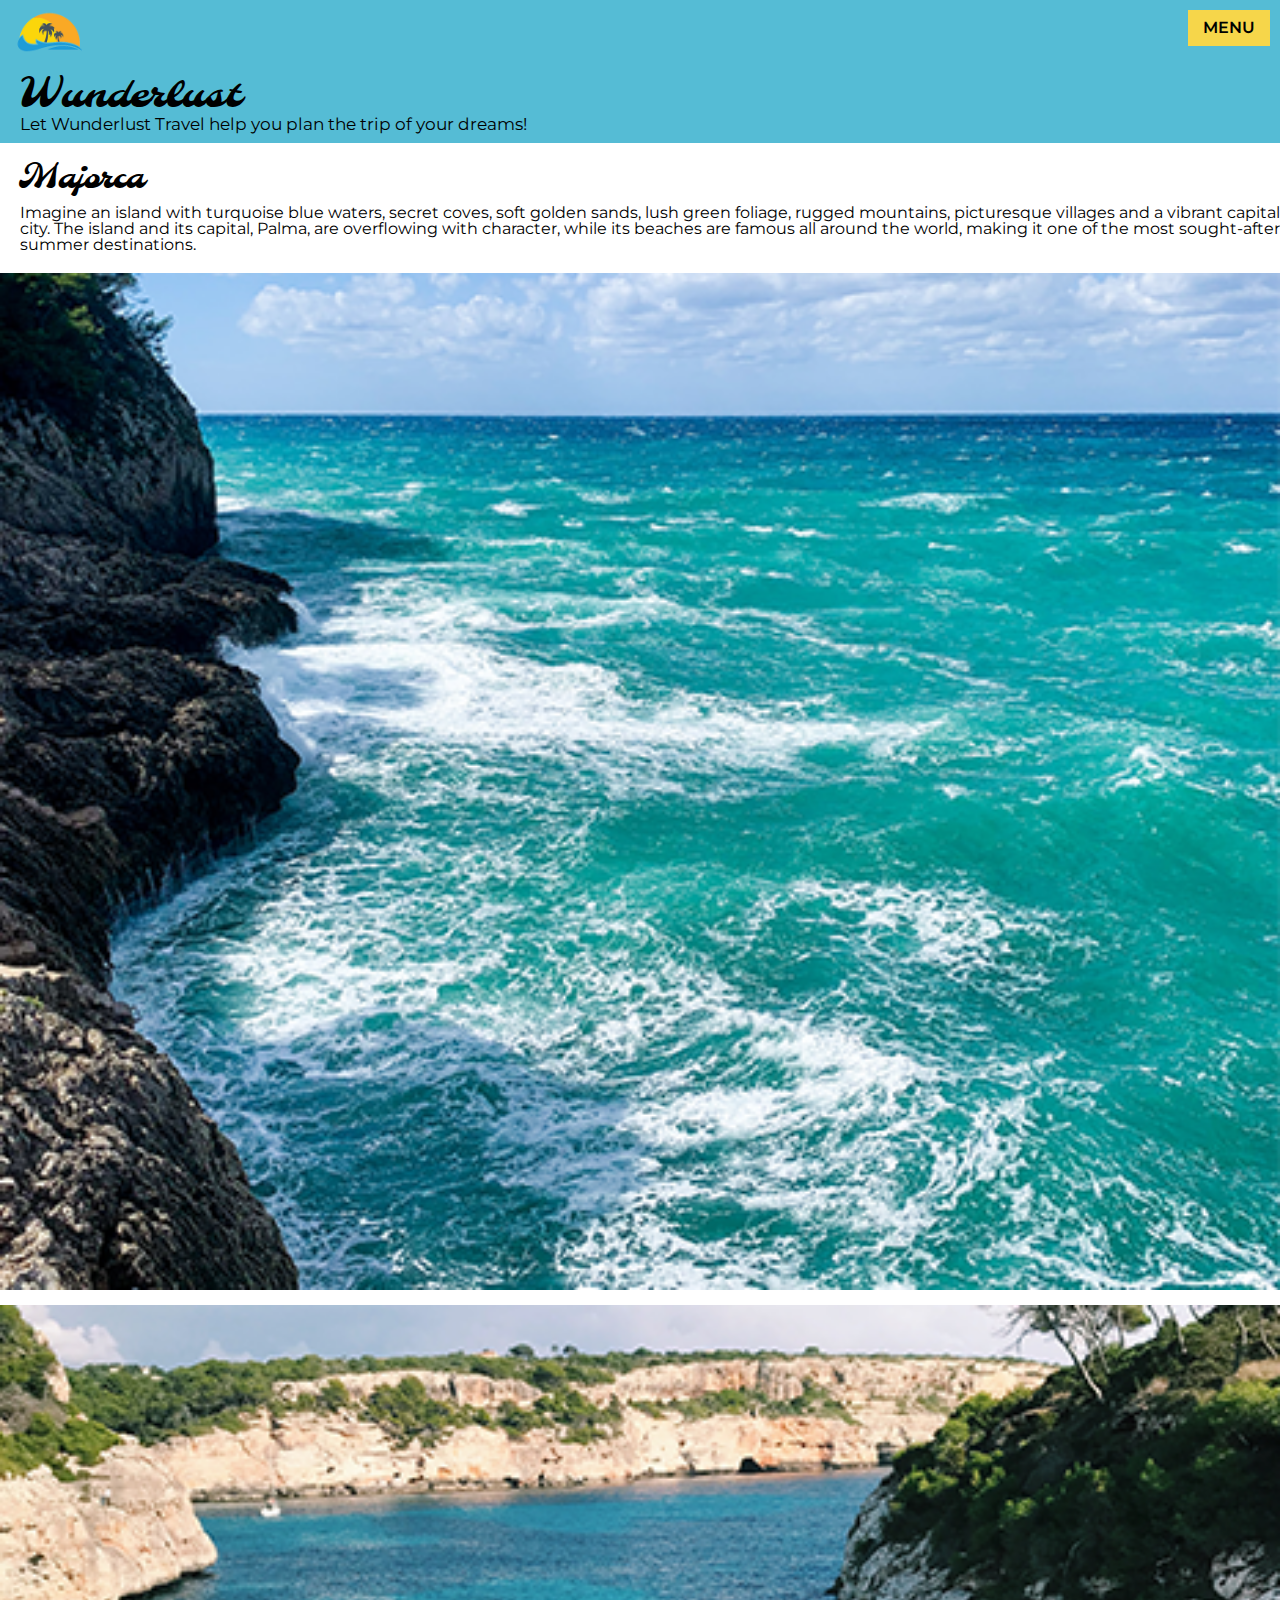
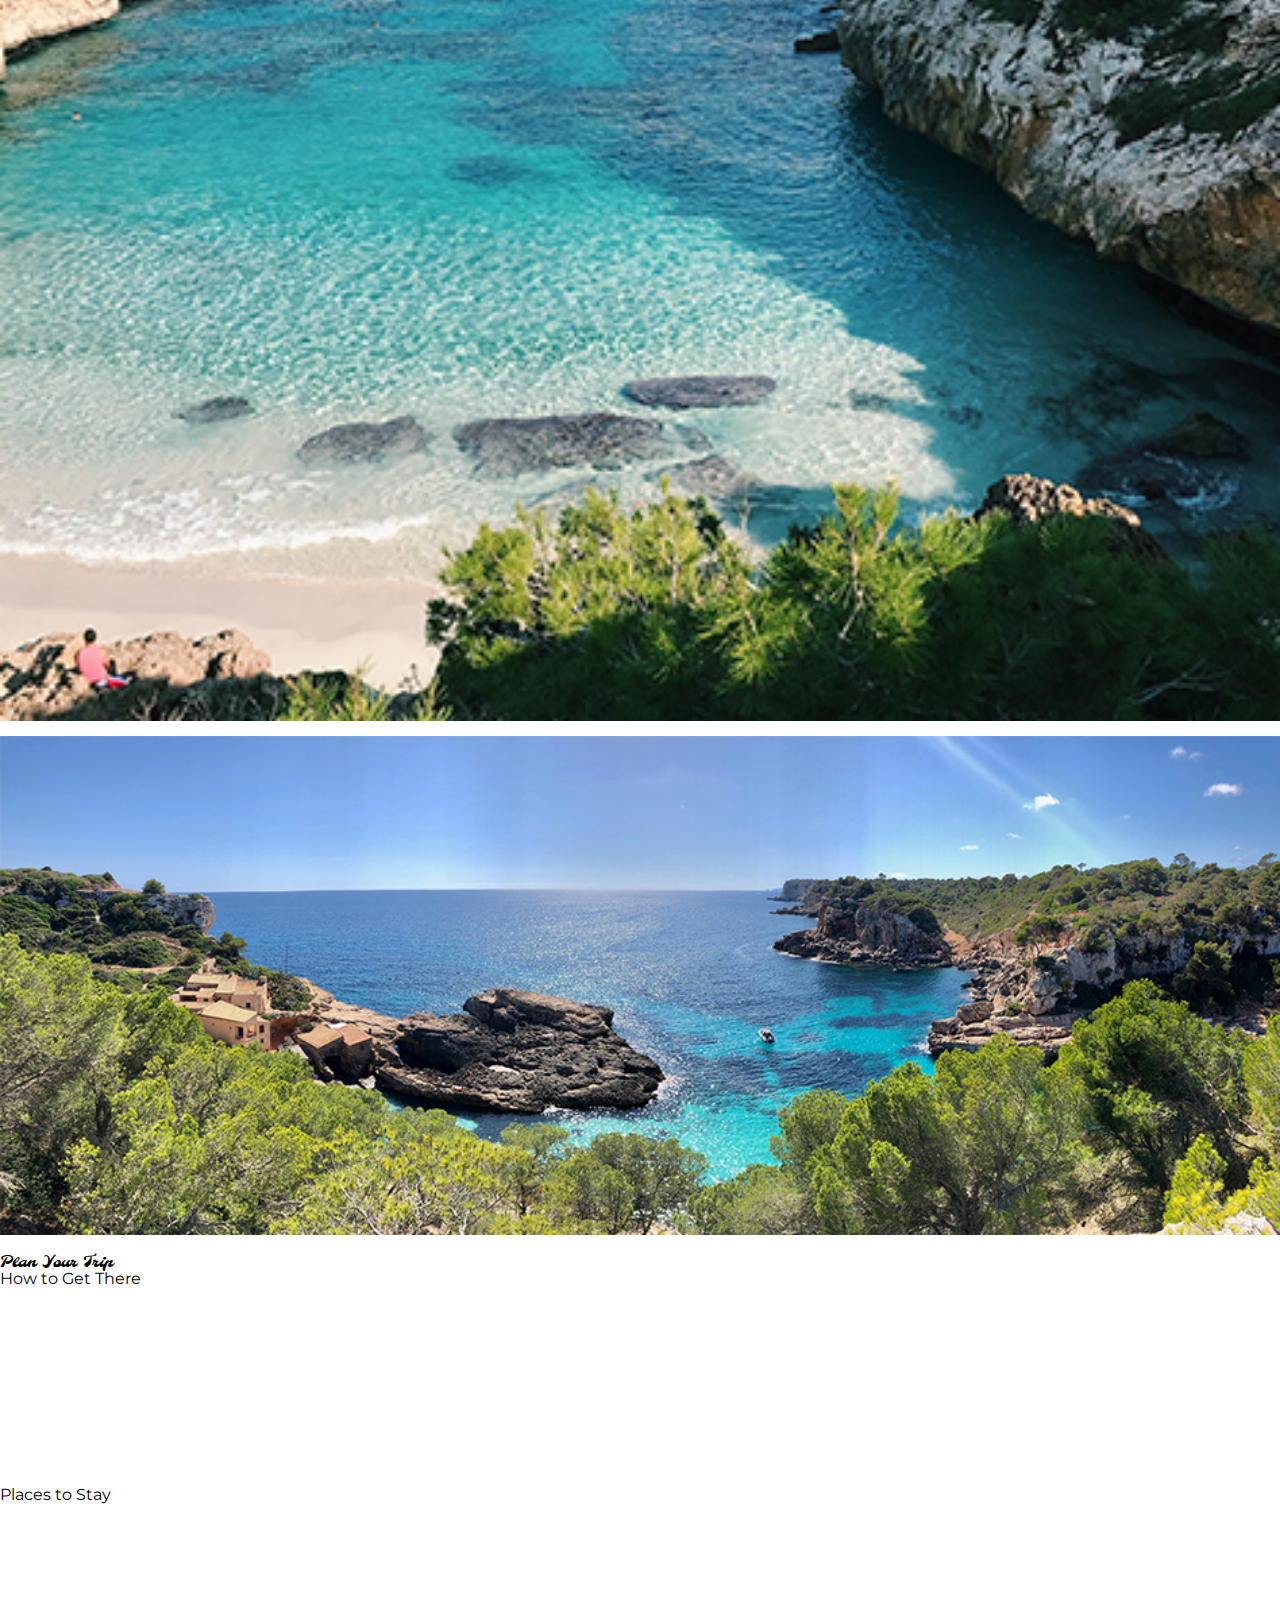
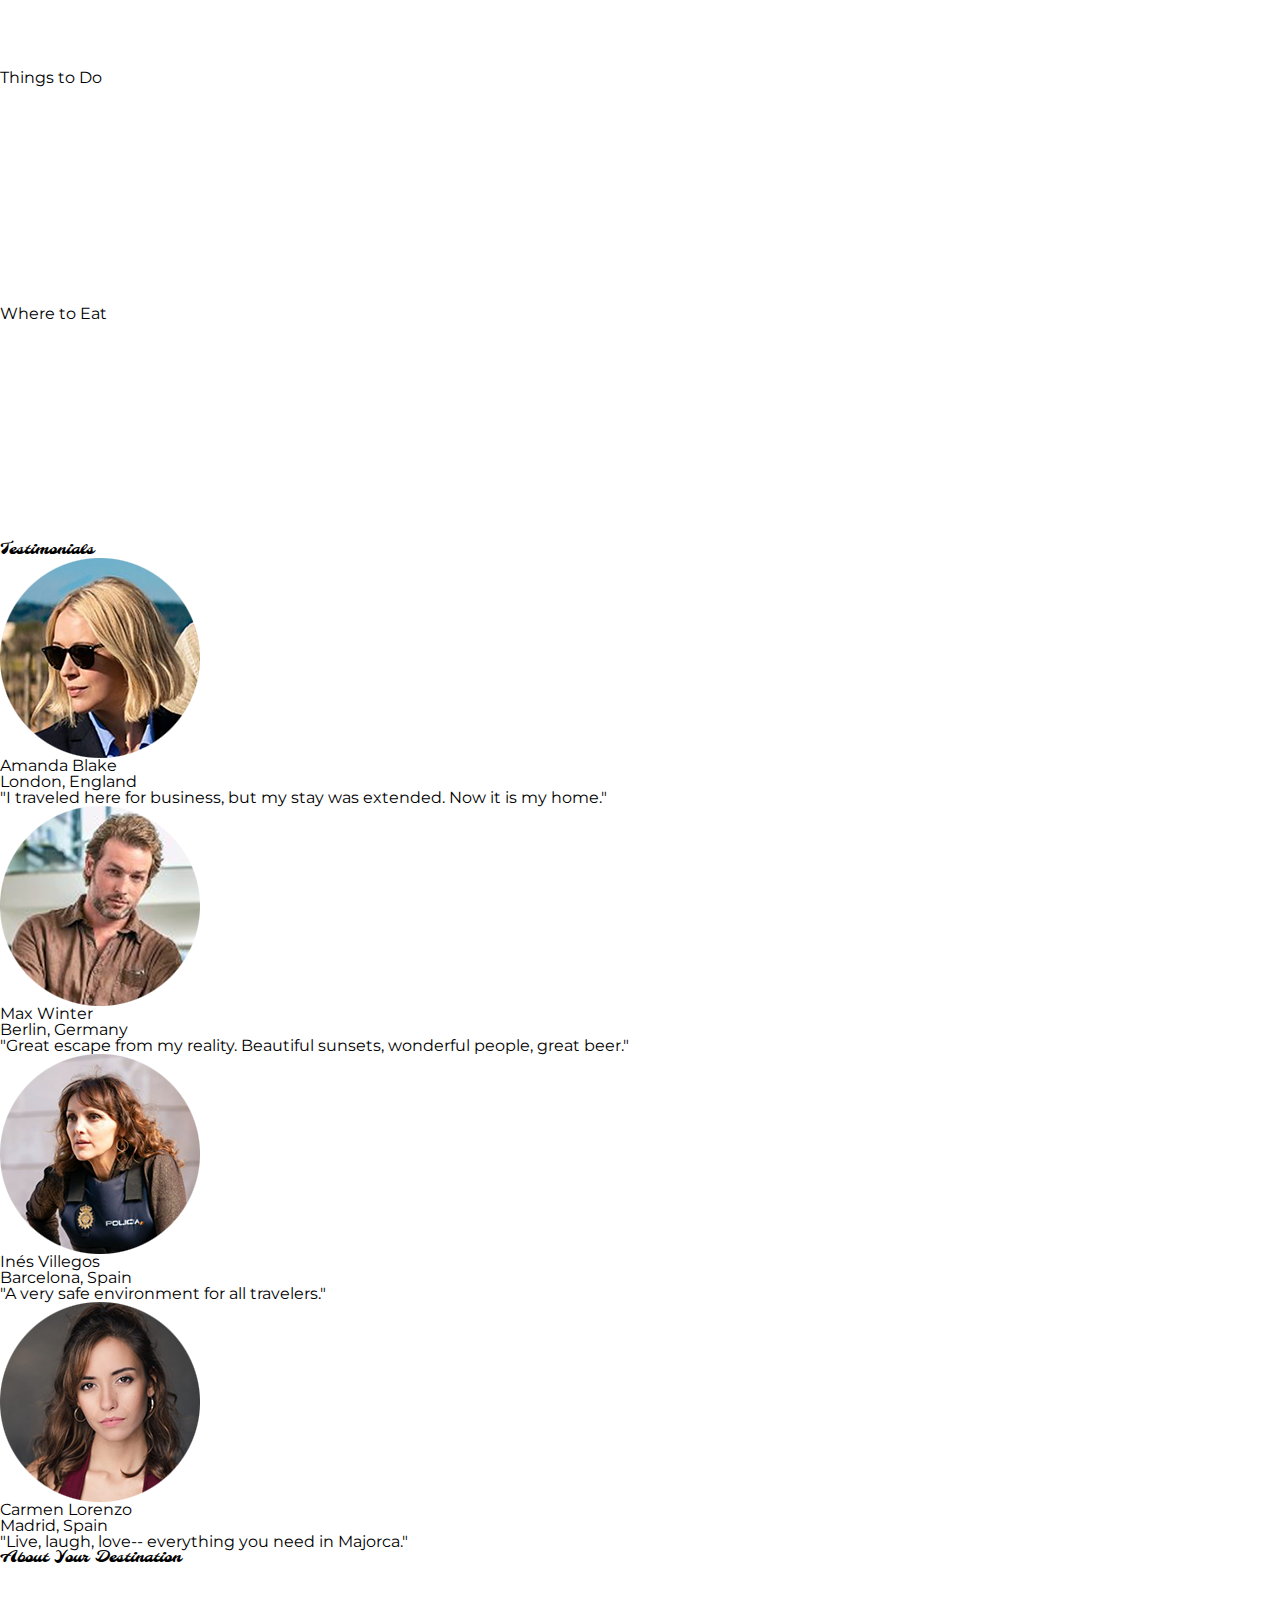
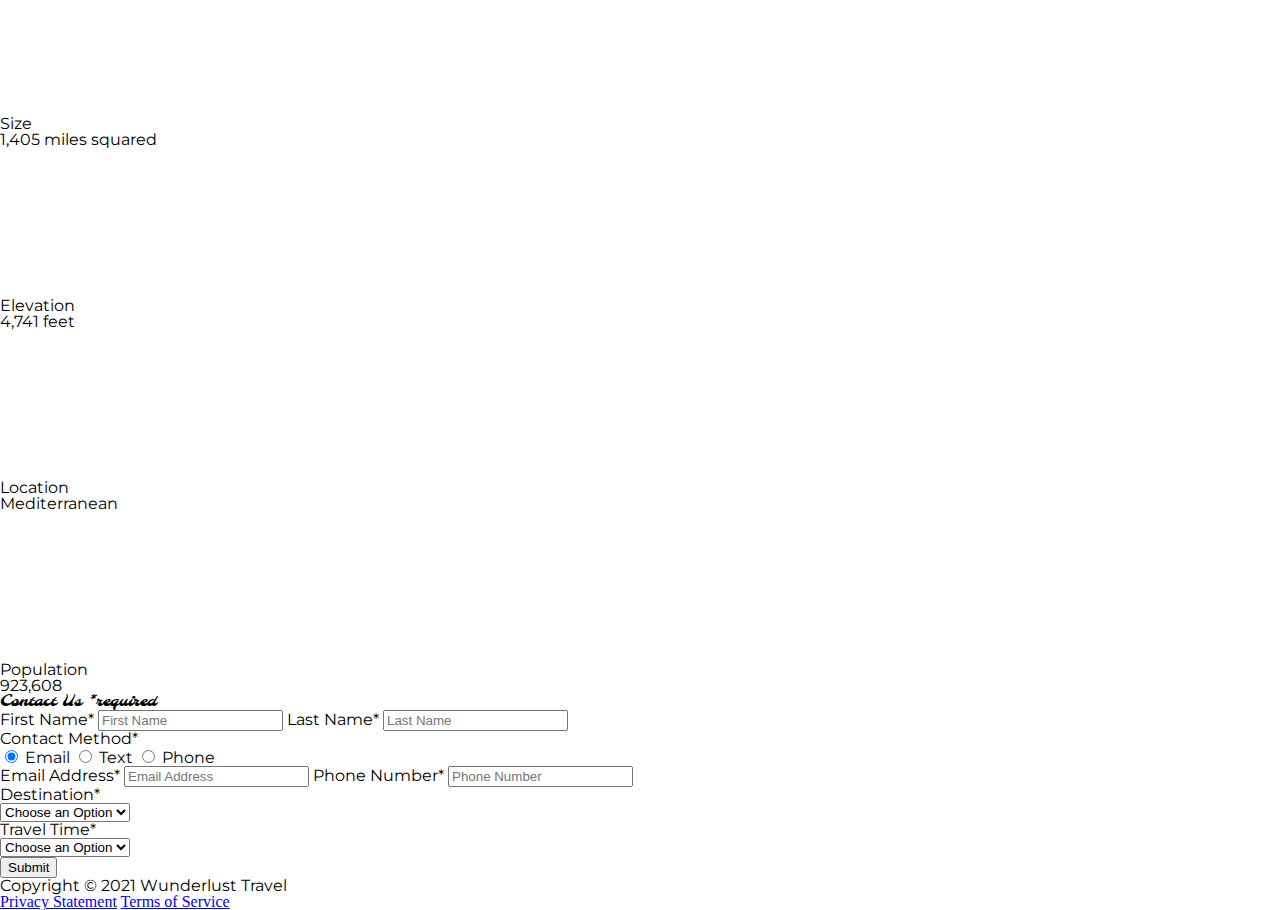
<file: wunderlust2.html>
<!DOCTYPE html>
<html lang="en">
    <head>
        <meta charset="utf-8">
        <meta name="viewport" content="width=device-width, initial-scale=1">
        <meta name="author" content="Jessica Barnett, Christina Carrasquilla">
        <meta name="description" content="Let Wunderlust Travel take you to beautiful Majorca this year! Majorca is a beautiful island and offers beauty and fun to its visitors">
        <meta name="keywords" content="travel, majorca, beach, island, vacation, destination, getaway, restaurants in majorca, entertainment in majorca, testimonials from visitors">
        <title>Wunderlust Travel</title>
        <meta name="robots" content="index,follow">

        <!-- ~~~~~~~~~~ TWITTER CARD TAGS ~~~~~~~~~~ -->
        <meta name="twitter:card" content="summary_large_image">
        <meta name="twitter:site" content="@wunderlusttravel">
        <meta name="twitter:creator" content="@wunderlusttravel">
        <meta name="twitter:title" content="Wunderlust Travel: Majorca">
        <meta name="twitter:description" content="Let Wunderlust Travel take you to beautiful Majorca this year! Majorca is a beautiful island and offers beauty and fun to its visitors">
        <meta name="twitter:image" content="https://wunderlusttravel.com/images/majorca-cove.png">

        <!-- ~~~~~~~~~~ OPEN GRAPH META TAGS ~~~~~~~~~~ -->
        <meta property="og:title" content="See Majorca with Wunderlust Travel">
        <meta property="og:type" content="website">
        <meta property="og:image" content="https://wunderlusttravel.com/images/majorca-cove.png">
        <meta property="og:url" content="https://wunderlusttravel.com/majorca">
        <meta property="og:description" content="Let Wunderlust Travel take you to beautiful Majorca this year! Majorca is a beautiful island and offers beauty and fun to its visitors">
        <!-- ~~~~~~~~~~FAVICON ~~~~~~~~~~ -->
        <link rel="shortcut icon" href="images/favicon.png">

        <!-- ~~~~~~~~~~ GOOGLE FONTS ~~~~~~~~~~ -->
        <link rel="preconnect" href="https://fonts.googleapis.com">
        <link rel="preconnect" href="https://fonts.gstatic.com" crossorigin>
        <link href="https://fonts.googleapis.com/css2?family=Molle:ital@1&family=Montserrat:wght@400;600&display=swap" rel="stylesheet">
        <link href="styles.css" rel="stylesheet">
    </head>
    <body>
        <a id="skip" href="#main-content">Skip to Main Content</a>
        <!-- styling skip links: https://webaim.org/techniques/css/invisiblecontent/ -->
        <header>
            <a href="index.html" id="logo"><img src="images/logo.png" alt="The Wunderlust logo shows blue waves and the outline of two palm trees against an orange sun"></a>
            <h1>Wunderlust</h1>
			<p>Let Wunderlust Travel help you plan the trip of your dreams!</p>			
            <nav>
                <div id="menu-toggle">
                    <!-- responsive menu code from (with changes made to match mockups): https://css-tricks.com/three-css-alternatives-to-javascript-navigation/ -->
                    <h2 class="sr-only">Main Navigation</h2>
                    <!-- hidden but accessible headings from: https://webaim.org/techniques/css/invisiblecontent/ -->
                    <input name="toggle" id="toggle" type="checkbox">
                    <label for="toggle">Menu</label>
                    <ul>
                        <li class="active"><a href="#">Destinations</a></li>
                        <li><a href="#">Inspirations</a></li>
                        <li><a href="#">Special</a></li>
                        <li><a href="#">Contact Us</a></li>
                    </ul>
                </div>
            </nav>
        </header>
        <main id="main-content">
            <article>
                <div id="intro">  
                    <h2>Majorca</h2>
                    <p>Imagine an island with turquoise blue waters, secret coves, soft golden sands, lush green foliage, rugged mountains, picturesque villages and a vibrant capital city. The island and its capital, Palma, are overflowing with character, while its beaches are famous all around the world, making it one of the most sought-after summer destinations.</p>
                    <div id="img-grid">
                        <img src="images/majorca-waves.png" alt="Turquoise blue waters with white wave caps crashing against a rock cliff">
                        <img src="images/majorca-beach.png" alt="A calm cove with turquoise waters calmly lapping at a light sand beach">
                        <picture>
                            <source srcset="images/majorca-cove-small.png"
                                media="(max-width: 500px)">
                            <img src="images/majorca-cove.png" alt="Deep blue water leading to the horizon with the island and trees in the foreground">
                        </picture>
                    </div>
                </div>  
                <section id="plan">
                    <h3>Plan Your Trip</h3>
                    <div>
                        <section>
                            <h4>How to Get There</h4>
                            <a href="#" title="Search for flights">
                                <img src="images/get.svg" alt="airplane icon">
                            </a>
                        </section>      
                        <section>
                            <h4>Places to Stay</h4>
                            <a href="#" title="Search for hotels">
                                <img src="images/stay.svg" alt="bed icon">
                            </a>
                        </section>
                        <section>
                            <h4>Things to Do</h4>
                            <a href="#" title="Search for Activities">
                                <img src="images/do.svg" alt="sailboat icon">
                            </a>                     
                        </section>    
                        <section>
                            <h4>Where to Eat</h4>
                            <a href="#" title="Search for Restaurants">
                                <img src="images/eat.svg" alt="fork and spoon icon">                         
                            </a>
                        </section>
                    </div>   
                </section>
                <section id="testimonials">
                    <h3>Testimonials</h3>
                    <div>
                        <section>
                            <img src="images/miranda-blake.png" alt="Miranda Blake has a blonde bob and is wearing dark sunglasses">
                            <h4>Amanda Blake</h4>
                            <p>London, England</p>
                            <q>"I traveled here for business, but my stay was extended. Now it is my home."</q>
                        </section>
                        <section>
                            <img src="images/max-winter.png" alt="Max Winter has dark blonde hair and a trimmed beard and mustache">
                            <h4>Max Winter</h4>
                            <p>Berlin, Germany</p>
                            <q>"Great escape from my reality. Beautiful sunsets, wonderful people, great beer."</q>
                        </section>
                        <section>
                            <img src="images/ines-villegoes.png" alt="Ines Villegos has shoulder-length, wavy, brown hair and is wearing a brown sweater"> 
                            <h4>Inés Villegos</h4> 
                            <p>Barcelona, Spain</p>
                            <q>"A very safe environment for all travelers."</q>
                        </section>
                        <section>
                            <img src="images/carmen-lorenzo.png" alt="Carmen Lorenzo has long, dark brown hair and is wearing gold hoop earrings">
                            <h4>Carmen Lorenzo</h4> 
                            <p>Madrid, Spain</p>
                            <q>"Live, laugh, love-- everything you need in Majorca."</q>
                        </section>
                    </div>
                </section>
                <section id="about">
                    <h3>About Your Destination</h3>
                    <div>
                        <section>
                            <img src="images/size.svg" alt="ruler icon">
                            <h4>Size</h4> 
                            <p>1,405 miles squared</p>
                        </section>
                        <section>
                            <img src="images/elevation.svg" alt="mountain icon">
                            <h4>Elevation</h4> 
                            <p>4,741 feet</p>
                        </section>
                        <section>
                            <img src="images/location.svg" alt="location pin icon">
                            <h4>Location</h4> 
                            <p>Mediterranean</p>
                        </section>
                        <section>
                            <img src="images/population.svg" alt="people icon">
                            <h4>Population</h4>
                            <p>923,608</p>
                        </section>
                    </div>  
                </section>
                <section id="contact">
                    <h3>Contact Us <span class="form-required">*required</span></h3>
                    <form method="post" action="https://wp.zybooks.com/form-viewer.php">
                        <div id="names">
                            <label for="fName">First Name<span class="required">*</span></label>
                            <input type="text" name="fName" id="fName" autocomplete="given-name" placeholder="First Name" required>
                            <!-- custom input styles from https://moderncss.dev/custom-css-styles-for-form-inputs-and-textareas/ -->
                            <label for="lName">Last Name<span class="required">*</span></label>
                            <input type="text" name="lName" id="lName" autocomplete="family-name" placeholder="Last Name" required>
                        </div>
                        <div id="nums">
                            <fieldset>
                                <legend>Contact Method<span class="required">*</span></legend>
                                <!-- custom radio button styles from https://moderncss.dev/pure-css-custom-styled-radio-buttons/ -->
                                <label for="prefEmail">
                                    <span class="radio-input">
                                        <input type="radio" name="contactPref" id="prefEmail" required checked>
                                        <span class="radio-control"></span>
                                    </span>
                                    <span class="radio-label">Email</span>
                                </label>
                                <label for="prefText">
                                    <span class="radio-input">
                                        <input type="radio" name="contactPref" id="prefText">
                                        <span class="radio-control"></span>
                                    </span>
                                    <span class="radio-label">Text</span>
                                </label>
                                <label for="prefPhone">
                                    <span class="radio-input">
                                        <input type="radio" name="contactPref" id="prefPhone">
                                        <span class="radio-control"></span>
                                    </span>
                                    <span class="radio-label">Phone</span>
                                </label>
                            </fieldset>
                            <label for="email">Email Address<span class="required">*</span></label>
                            <input type="email" name="email" id="email" autocomplete="email" placeholder="Email Address" required>
                            <label for="phone">Phone Number<span class="required">*</span></label>
                            <input type="tel" name="phone" id="phone" autocomplete="tel" placeholder="Phone Number" required>
                        </div>
                        <div id="selects">
                            <!-- custom select styles from: https://moderncss.dev/custom-select-styles-with-pure-css/ -->
                            <label for="destination">Destination<span class="required">*</span></label>
                            <div class="custom-select">
                                <select name="destination" id="destination" required>
                                    <option value="" disabled selected>Choose an Option</option>
                                    <option value="barcelona">Barcelona</option>
                                    <option value="granada">Granada</option>
                                    <option value="ibiza">Ibiza</option>
                                    <option value="madrid">Madrid</option>
                                    <option value="majora">Majora</option>
                                    <option value="seville">Seville</option>
                                    <option value="tenerife">Tenerife</option>
                                    <option value="valencia">Valencia</option>
                                </select>
                                <span class="focus"></span>
                            </div>  
                            <label for="travelTime">Travel Time<span class="required">*</span></label>
                            <div class="custom-select">
                                <select name="travelTime" id="travelTime" required>
                                    <option value="" disabled selected>Choose an Option</option>
                                    <option value="fall">Fall</option>
                                    <option value="winter">Winter</option>
                                    <option value="spring">Spring</option>
                                    <option value="summer">Summer</option>
                                    <option value="flexible">Flexible</option>
                                </select>
                                <span class="focus"></span>
                            </div> 
                            <input type="submit" name="mySubmit" id="mySubmit" value="Submit">
                        </div>
                    </form>
                </section>
            </article>
        </main>
        <footer>
            <p>Copyright &copy; 2021 Wunderlust Travel</p>
            <a href="#">Privacy Statement</a>
            <a href="#">Terms of Service</a>
        </footer>
    </body>
</html>
</file>
<file: styles.css>
/* Created by Steven Saw 7-22-2025 GIT 414 - Web Site Design - HTML - CSS */
/* http://meyerweb.com/eric/tools/css/reset/ 
   v2.0 | 20110126
   License: none (public domain)*/
html, body, div, span, applet, object, iframe,
h1, h2, h3, h4, h5, h6, p, blockquote, pre,
a, abbr, acronym, address, big, cite, code,
del, dfn, em, img, ins, kbd, q, s, samp,
small, strike, strong, sub, sup, tt, var,
b, u, i, center,
dl, dt, dd, ol, ul, li,
fieldset, form, label, legend,
table, caption, tbody, tfoot, thead, tr, th, td,
article, aside, canvas, details, embed, 
figure, figcaption, footer, header, hgroup, 
menu, nav, output, ruby, section, summary,
time, mark, audio, video {
	margin: 0;
	padding: 0;
	border: 0;
	font-size: 100%;
	font: inherit;
	vertical-align: baseline;
}

/* HTML5 display-role reset for older browsers */
article, aside, details, figcaption, figure, 
footer, header, hgroup, menu, nav, section {
	display: block;
}
body {
	line-height: 1;
}
ol, ul {
	list-style: none;
}
blockquote, q {
	quotes: none;
}
blockquote:before, blockquote:after,
q:before, q:after {
	content: '';
	content: none;
}
table {
	border-collapse: collapse;
	border-spacing: 0;
}

/* Root */
@import url('https://fonts.googleapis.com/css2?family=Molle:ital@1&family=Montserrat&display=swap');

:root {
    --yellow: #F6D64A;
    --teal: #55BCD5;
    --purple: #9B26B0;
    --blue: #499BD2;
    --dark-gray: #222222;
    --light-gray: #EAEAEA;
    --white: #FFFFFF;
    --black: #000000;
}

/* Header, Nav */
h1, h2, h3{
    font-family: 'Molle', cursive;
    
}

h4, p, q, small, nav, button, form{
    font-family: 'Montserrat', sans-serif;
}

/* Navigation and Dropdown Menu */
header {
    position: relative;
    margin: 0;
    padding-top: 10px;
    padding-bottom: 10px;
    background-color: var(--teal);
    width: 100%;
    box-sizing: border-box;
}

/* Position navigation at the top */
nav {
    position: absolute;
    top: 0;
    right: 0;
    z-index: 100;
    margin: 0;
    padding: 10px;
    box-sizing: border-box;
}

/* Push Wunderlust h1 down under Menu Navigation */
header h1 {
    margin-top: 10px;
    padding-left: 20px;
    text-align: left;
    font-size: 2.5em;
}

header p {
    text-align: left;
    padding-left: 20px;
    font-size: 1.05em;
}

#logo {
    display: inline-block;
    margin-bottom: 10px;
}

#logo img {
    width: 100px;
    height: auto;
}

#menu-toggle {
    position: relative;
    margin: 0;
}


#toggle {
    display: none;
}

/* Style the menu label (hamburger button) */
#menu-toggle label {
    display: block;
    background-color: var(--yellow);
    padding: 10px 15px;
    cursor: pointer;
    border: none;
    font-family: 'Montserrat', sans-serif;
    font-weight: 600;
    text-transform: uppercase;
}

#menu-toggle label:hover {
    background-color: var(--black);
    color: var(--white);
}

/* Style the dropdown menu */
#menu-toggle ul {
    position: absolute;
    top: 100%;
    right: 0;
    background-color: var(--teal);
    color: var(--black);
    min-width: 200px;
    max-width: 90vw;
    box-shadow: 0 4px 6px rgba(0, 0, 0, 0.1);
    z-index: 1000;
    /* Hide by default */
    opacity: 0;
    visibility: hidden;
    transform: translateY(-10px);
    transition: all 0.3s ease;
    box-sizing: border-box;
}

/* Show dropdown when checkbox is checked */
#toggle:checked + label + ul {
    opacity: 1;
    visibility: visible;
    transform: translateY(0);
}

/* Style dropdown menu items */
#menu-toggle ul li {
    border-bottom: 1px solid rgba(255, 255, 255, 0.1);
}

#menu-toggle ul li:last-child {
    border-bottom: none;
}

#menu-toggle ul li a {
    display: block;
    padding: 15px 20px;
    color: var(--white);
    text-decoration: none;
    font-family: 'Montserrat', sans-serif;
    transition: background-color 0.3s ease;
}

#menu-toggle ul li a:hover,
#menu-toggle ul li.active a {
    background-color: var(--blue);
}

/* Screen reader only content hidden in regular view */
.sr-only {
    position: absolute;
    width: 1px;
    height: 1px;
    padding: 0;
    margin: -1px;
    overflow: hidden;
    clip: rect(0, 0, 0, 0);
    white-space: nowrap;
    border: 0;
}

/* Hide skip to main content link */
#skip {
    position: absolute;
    left: -9999px;
    width: 1px;
    height: 1px;
    overflow: hidden;
}

/* Show skip link when focused (for keyboard navigation) */
#skip:focus {
    position: absolute;
    left: 6px;
    top: 7px;
    width: auto;
    height: auto;
    padding: 8px 16px;
    background: var(--yellow);
    color: var(--black);
    text-decoration: none;
    border-radius: 3px;
    font-family: 'Montserrat', sans-serif;
    font-weight: 600;
    z-index: 1000;
}

/* Body */

/* Majorca Section */
#intro h2{
    text-align: left;
    font-size: 2em;
    padding-top: 20px;
    padding-left: 20px;
}

#intro p {
    padding-top: 10px;
    padding-left: 20px;
    padding-bottom: 20px;
}

#img-grid {
    display: flex;
    flex-direction: column;
    width: 100%;
    gap: 15px;
    padding-bottom: 20px;
    box-sizing: border-box;
}

#img-grid img,
#img-grid picture {
    width: 100%;
    height: auto;
    display: block;
}

img {
    max-width: 100%;
    height: auto;
    display: block; 
}
</file>
